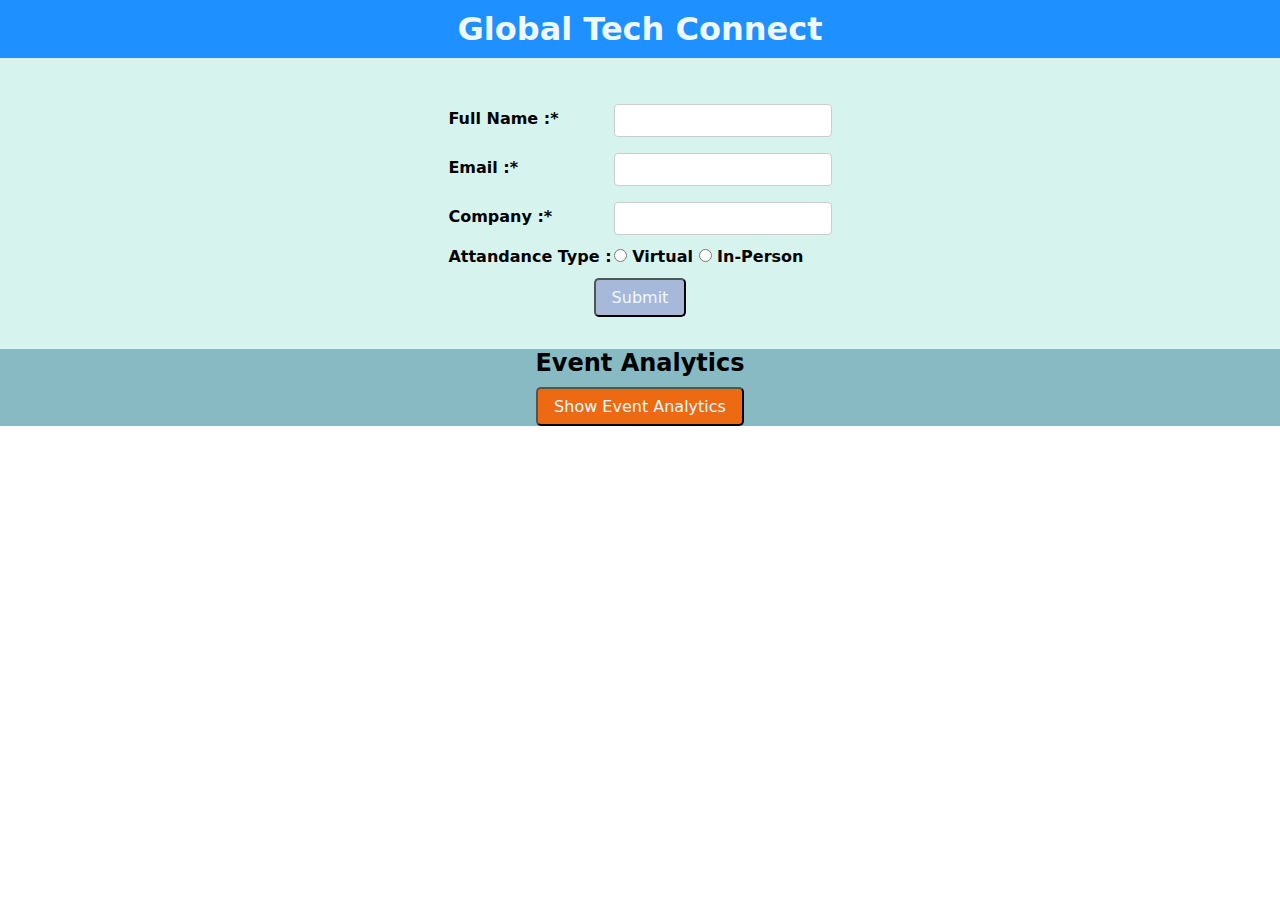
<file: LabExamWebTech/index.html>
<!DOCTYPE html>
<html lang="en">
<head>
    <meta charset="UTF-8">
    <meta name="viewport" content="width=device-width, initial-scale=1.0">
    <link rel="stylesheet" href="style.css">
    <title>Global Tech Connect</title>
</head>
<body>
    <div id="nav"><h1>Global Tech Connect</h1></div>

    <div id="container">
            <table>
        <tr>
            <td><label>Full Name :*</label>
                <p id="nameErr"></p>
            </td>

            <td><input type="text" name="" id="fname">
            </td>
        </tr>

        <tr>
            <td><label>Email :*</label>
                <p id="emailErr"></p>
            </td>
            <td><input type="email" name="" id="femail">
            </td>
        </tr>

        <tr>
            <td><label>Company :*</label></td>
            <td><input type="text" name="" id="fcomp">
            </td>
            
        </tr>
        <tr>
            <td><label>Attandance Type :</label>
            <p id="typeerr"></p>
            </td>
            <td>
                <input type="radio" id="virtual-r" value="">
                <label for="attentype">Virtual</label>
                <input type="radio" id="inperson-r" value="">
                <label for="attentype">In-Person</label><br>
            </td>
        </tr>

        <tr><td colspan="2" id="btn-td"><button id="btn-sub" onclick="formvalidation()">Submit</button></td></tr>
    </table>
    </div>

    <div id="anl-div">
        <h2>Event Analytics</h2>
        <button id="btn-anl" onclick="showAnalytics()">Show Event Analytics</button>
        <div id="info-div">
        <p>Total Number of Registrants: 10</p>
        <p>Virtual: 4</p>
        <p>In-person: 6</p>
        </div>
    </div>

    <script src="script.js"></script>
</body>
</html>
</file>
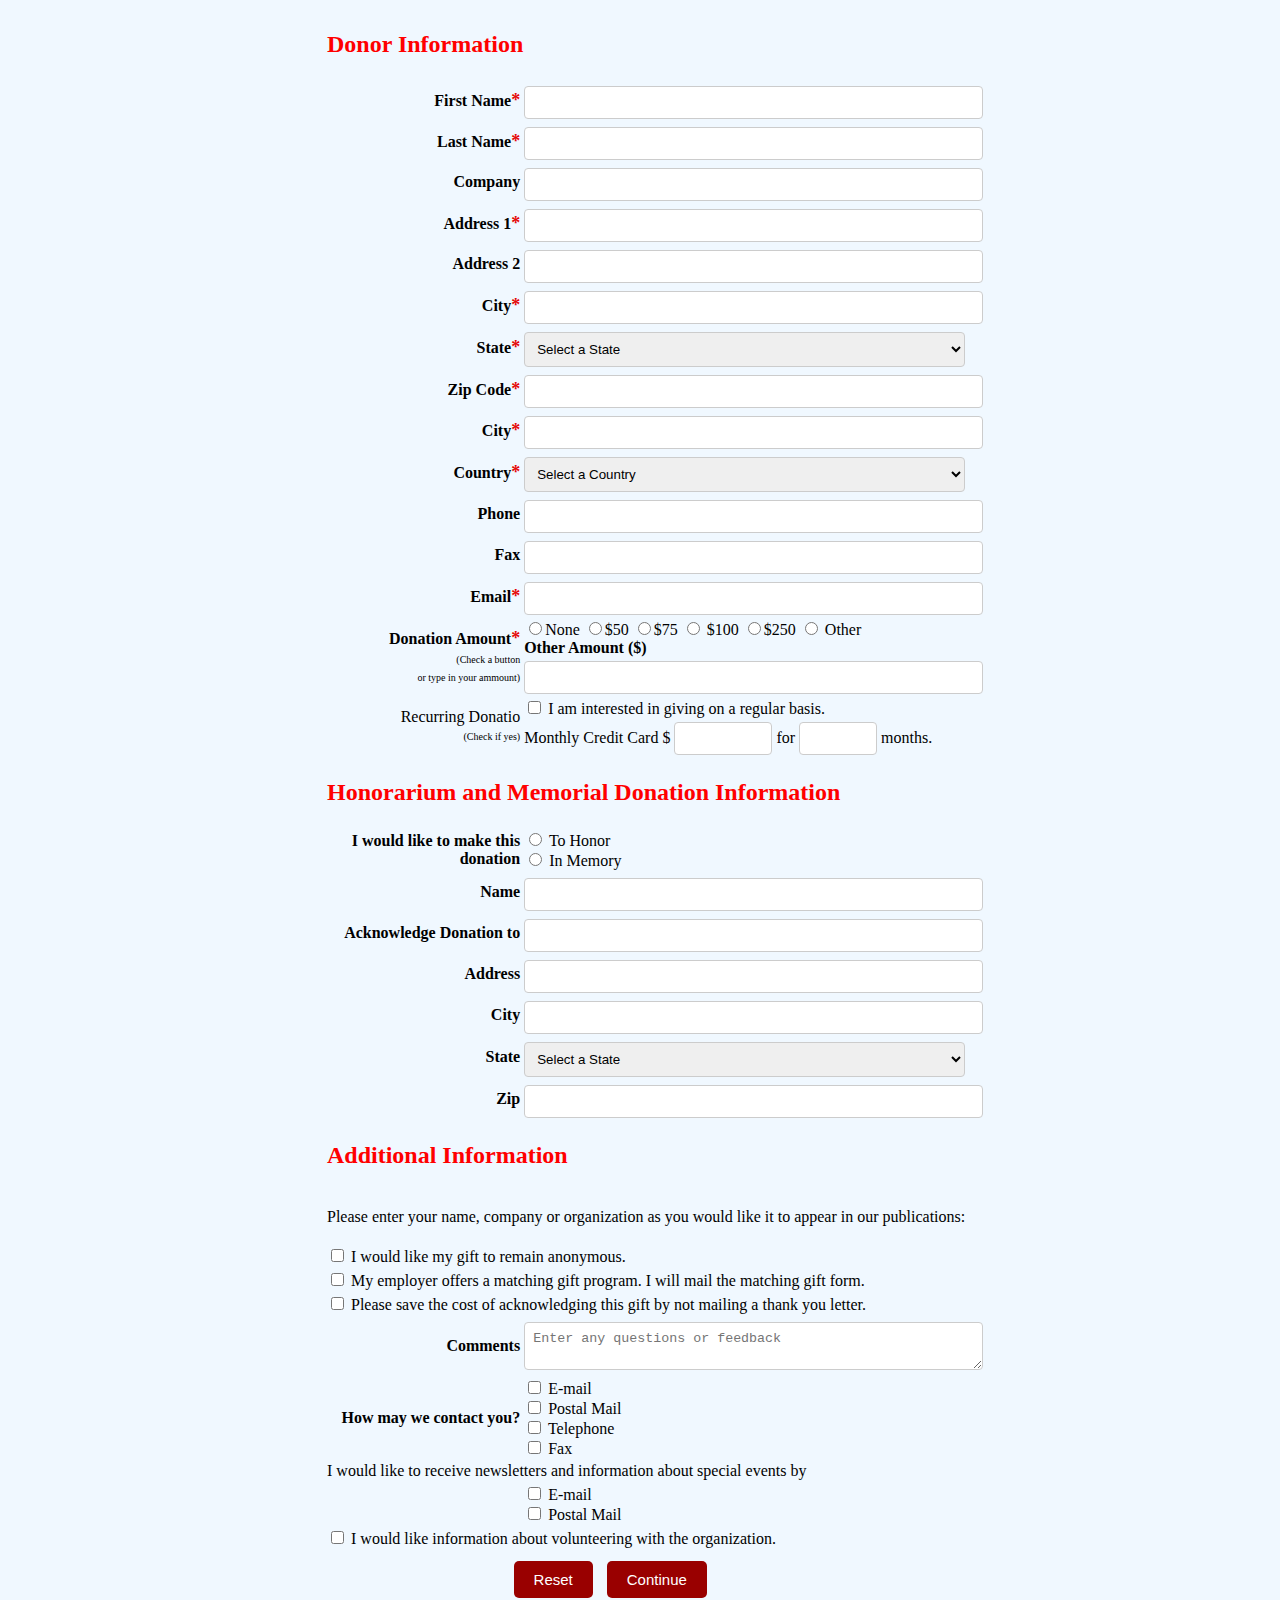
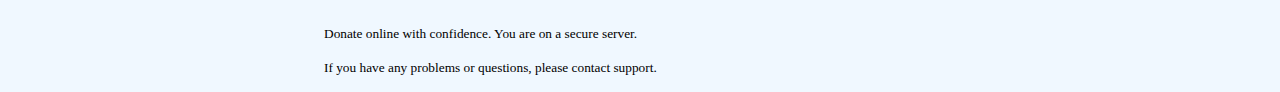
<file: labtask1Form/index.html>
<!DOCTYPE html>
<html lang="en">

<head>
    <meta charset="UTF-8">
    <meta name="viewport" content="width=device-width, initial-scale=1.0">
    <title>Donation Form</title>
    <link rel="stylesheet" href="styles.css">
</head>

<body>


    <form>
        <table>
            <tr><td colspan="2"> <h2>Donor Information</h2></td></tr>
            <tr>
                <td class="td1"> <label class="label-title">First Name<span class="sp-star">*</span></label></td>
                <td><input type="text" required></td>
            </tr>
            <tr>
                <td class="td1"><label class="label-title">Last Name<span class="sp-star">*</span></label></td>
                <td><input type="text" required></td>
            </tr>
            <tr>
                <td class="td1"> <label class="label-title">Company</label></td>
                <td><input type="text" required></td>
            </tr>
            <tr>
                <td class="td1"> <label class="label-title">Address 1<span class="sp-star">*</span></label></td>
                <td><input type="text" required></td>
            </tr>
            <tr>
                <td class="td1"> <label class="label-title">Address 2</label></td>
                <td><input type="text" required></td>
            </tr>
            <tr>
                <td class="td1"> <label class="label-title">City<span class="sp-star">*</span></label></td>
                <td><input type="text" required></td>
            </tr>
            <tr>
                <td class="td1"> <label class="label-title">State<span class="sp-star">*</span></label></td>
                <td> <select required>
                        <option>Select a State</option>
                        <option>California</option>
                        <option>New York</option>
                        <option>Texas</option>
                    </select></td>
            </tr>

            <tr>
                <td class="td1"> <label class="label-title">Zip Code<span class="sp-star">*</span></label></td>
                <td><input type="text" required></td>
            </tr>
            <tr>
                <td class="td1"> <label class="label-title">City<span class="sp-star">*</span></label></td>
                <td><input type="text" required></td>
            </tr>
            <tr>
                <td class="td1"> <label class="label-title">Country<span class="sp-star">*</span></label></td>
                <td> <select required>
                        <option>Select a Country</option>
                        <option>USA</option>
                        <option>Canada</option>
                        <option>UK</option>
                    </select></td>
            </tr>
            <tr>
                <td class="td1"> <label class="label-title">Phone</label></td>
                <td><input type="text" required></td>
            </tr>
            <tr>
                <td class="td1"> <label class="label-title">Fax</label></td>
                <td><input type="text" required></td>
            </tr>
            <tr>
                <td class="td1"> <label class="label-title">Email<span class="sp-star">*</span></label></td>
                <td><input type="text" required></td>
            </tr>

            <tr>
                <td class="td1"> <label class="label-title">Donation Amount<span class="sp-star">*</span></label>
                    <br>
                    <span>(Check a button<br> or type in your ammount)</span>
                </td>
                <td>
                    <div>
                        <input type="radio"><label>None</label> 
                        <input type="radio"><label>$50</label> 
                        <input type="radio"><label>$75</label> 
                        <input type="radio"> <label>$100</label>
                        <input type="radio"><label>$250</label> 
                        <input type="radio"> <label>Other</label>

                    </div>
                    <label class="label-title">Other Amount ($)</label>
                    <input type="number">
            </tr>

            <tr>
                <td class="td1">
                    <label>Recurring Donatio</label><br>
                    <span>(Check if yes)</span>
                </td>
                <td>
                    <label><input type="checkbox"> I am interested in giving on a regular basis.</label>
                    <br>
                    <label> Monthly Credit Card $
                        <input type="number" style="width:80px"> for
                        <input type="number" style="width:60px"> months.
                    </label>
                </td>

            </tr>
            <tr>
                <td colspan="2">
                    <h2>Honorarium and Memorial Donation Information</h2>
                </td>
            </tr>

            <tr>
                <td class="td1"> <label class="label-title">I would like to make this<br>donation</label></td>
                <td>
                    <div>
                        <label><input type="radio"> To Honor</label>
                        <br>
                        <label><input type="radio"> In Memory</label>
                    </div>
            </tr>


            <tr>
                <td class="td1"> <label class="label-title">Name</label></td>
                <td><input type="text" required></td>
            </tr>
            <tr>
                <td  class="td1"> <label class="label-title">Acknowledge Donation to</label></td>
                <td><input type="text" required></td>
            </tr>
            <tr>
                <td class="td1"> <label class="label-title">Address</label></td>
                <td><input type="text" required></td>
            </tr>
            <tr>
                <td  class="td1"> <label class="label-title">City</label></td>
                <td><input type="text" required></td>
            </tr>
            <tr>
                <td class="td1"> <label class="label-title">State</label></td>
                <td> <select required>
                        <option>Select a State</option>
                        <option>California</option>
                        <option>New York</option>
                        <option>Texas</option>
                    </select></td>
            </tr>

            <tr>
                <td class="td1"> <label class="label-title">Zip</label></td>
                <td><input type="text" required></td>
            </tr>


            <div class="section">
                <tr>
                    <td colspan="2">
                        <h2>Additional Information</h2>
                    </td>
                </tr>
                <tr>
                    <td colspan="2">
                        <p>Please enter your name, company or organization as you would like it to appear in our
                            publications:</p>
                    </td>
                </tr>

                <tr>
                    <td colspan="2"><label><input type="checkbox"> I would like my gift to remain anonymous.</label>
                    </td>
                </tr>
                <tr>
                    <td colspan="2"><label><input type="checkbox"> My employer offers a matching gift program. I will
                            mail the matching
                            gift form.</label></td>
                </tr>
                <tr>
                    <td colspan="2"><label><input type="checkbox"> Please save the cost of acknowledging this gift by
                            not mailing a
                            thank you letter.</label></td>
                </tr>
            </div>

            <tr>
                <td class="td1"> <label class="label-title">Comments</label></td>
                <td><textarea placeholder="Enter any questions or feedback"></textarea>
                </td>
            </tr>

            <tr>
                <td class="td1"> <label class="label-title">How may we contact you?</label></td>
                <td>
                    <div>
                        <label><input type="checkbox"> E-mail</label><br>
                        <label><input type="checkbox"> Postal Mail</label><br>
                        <label><input type="checkbox"> Telephone</label><br>
                        <label><input type="checkbox"> Fax</label>
                    </div>
                </td>
            </tr>

            <tr>
                <td colspan="2">
                    <span class="cm-sp">I would like to receive newsletters and information about special events by</span>
                </td>
            </tr>
            <tr>
                <td></td>
                <td>
                    <div>
                        <label><input type="checkbox"> E-mail</label><br>
                        <label><input type="checkbox"> Postal Mail</label><br>
                    </div>
                </td>
            </tr>
            <tr>
                <td colspan="2"> <label><input type="checkbox"> I would like information about volunteering with the
                        organization.</label></td>
            </tr>

        </table>

        <div class="buttons">
            <button type="reset">Reset</button>
            <button type="submit">Continue</button>
        </div>

        <p><small>Donate online with confidence. You are on a secure server.</small></p>
        <p><small>If you have any problems or questions, please contact support.</small></p>
    </form>

</body>

</html>
</file>
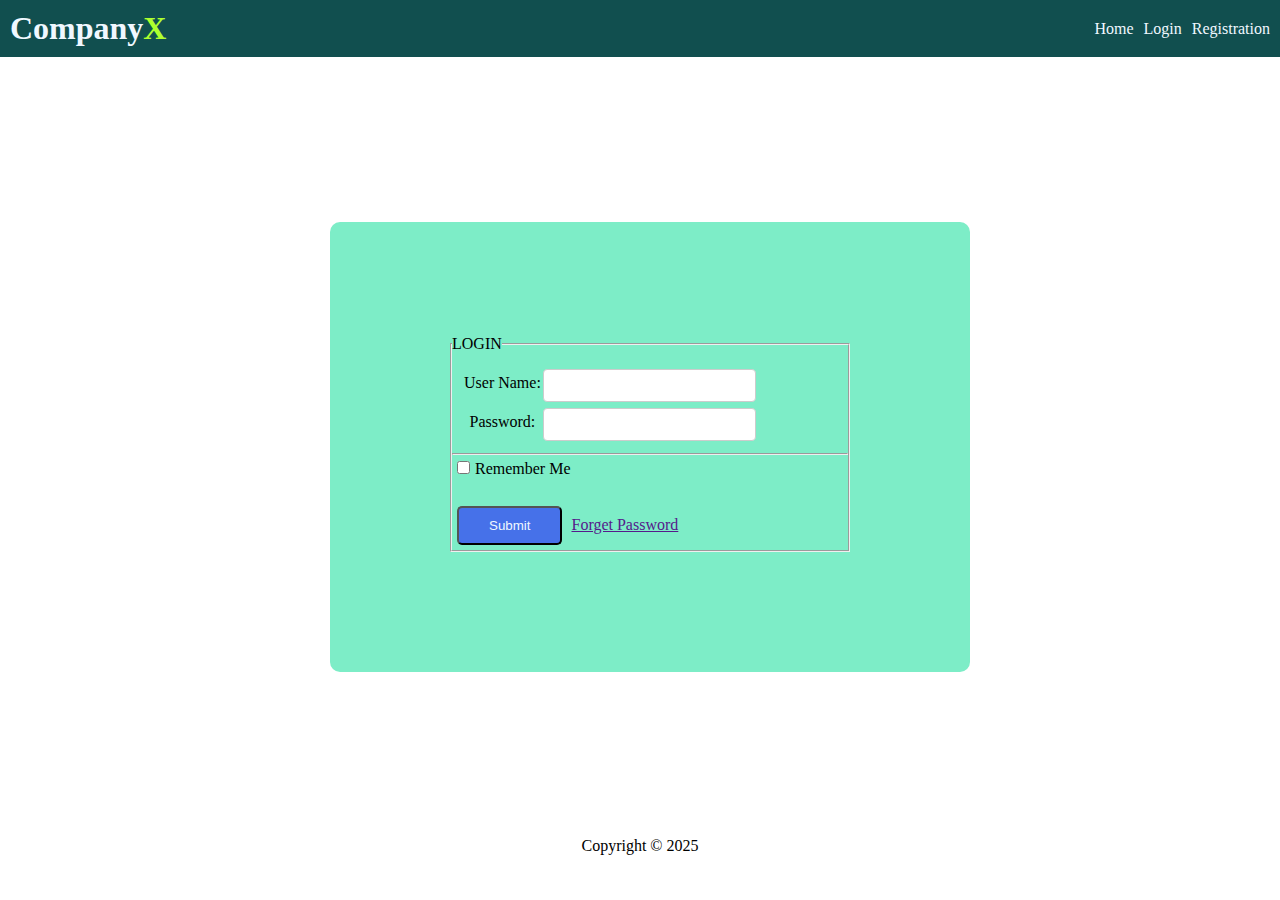
<file: labtask2loginForm/index.html>
<!DOCTYPE html>
<html lang="en">

<head>
    <meta charset="UTF-8">
    <meta name="viewport" content="width=device-width, initial-scale=1.0">
    <link rel="stylesheet" href="styles.css">
    <title>Log in Form</title>
</head>

<body>
<header>
    <div class="nav-menu">
        <div class="cname">
            <h1>Company<span>X</span></h1>
        </div>
        <div class="list">
            <ul id="ulindx">
                <li><a href="/home.html" >Home</a></li>
                <li><a href="/home.html">Login</a></li>
                <li><a href="">Registration</a></li>
            </ul>
        </div>
    </div>
    </header>

    <main>
        <div class="container">
            <div class="info">
                <form>
                    <fieldset>
                        <legend>LOGIN</legend>
                        <table>
                            <tr>
                                <td> <label for="name">User Name:</label>
                                </td>
                                <td><input type="text" id="name" name="name">
                                </td>
                            </tr>
                            <tr>
                                <td> <label for="password">Password:</label></td>
                                <td> <input type="password" id="password" name="password">
                                </td>
                            </tr>
                        </table>

                        <hr>
                        <div id="rm-lebel">
                            <label  for="chk"><input type="checkbox" name="" id="chk">Remember Me</label>
                        </div>
                        <br>
                        <button>Submit</button>
                        <a href="">Forget Password</a>
                    </fieldset>
                </form>
            </div>
        </div>

    </main>


    <footer>
        <p>Copyright &#169; 2025</p>
    </footer>
</body>

</html>
</file>
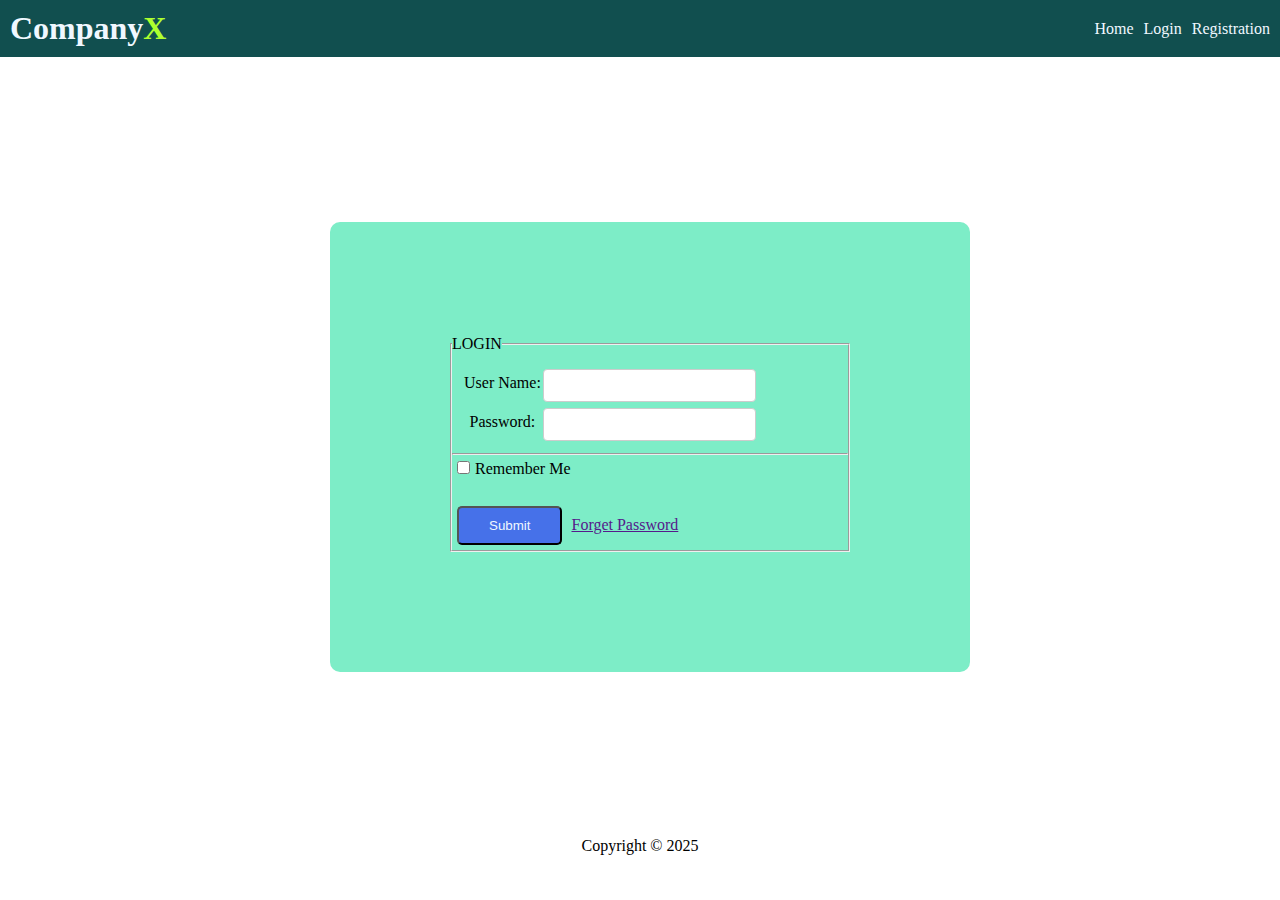
<file: labtask4loginFormvalidation/index.html>
<!DOCTYPE html>
<html lang="en">

<head>
    <meta charset="UTF-8">
    <meta name="viewport" content="width=device-width, initial-scale=1.0">
    <link rel="stylesheet" href="styles.css">
    <title>Log in Form</title>
</head>

<body>
<header>
    <div class="nav-menu">
        <div class="cname">
            <h1>Company<span>X</span></h1>
        </div>
        <div class="list">
            <ul id="ulindx">
                <li><a href="/home.html" >Home</a></li>
                <li><a href="/home.html">Login</a></li>
                <li><a href="">Registration</a></li>
            </ul>
        </div>
    </div>
    </header>

    <main>
        <div class="container">
            <div class="info">
                <form id="myform">
                    <fieldset>
                        <legend>LOGIN</legend>
                        <table>
                            <tr>
                                <td> <label for="name">User Name:</label>
                                </td>
                                <td><input type="text" id="namef" name="name">
                                     <p id="nameErr" style="color:red"></p>
                                </td>
                               
                            </tr>
                            <tr>
                                <td> <label for="password">Password:</label>
                                </td>
                                <td> <input type="password" id="password" name="password">
                                    <p id="passwordErr" style="color:red"></p>
                                </td>
                                
                            </tr>
                        </table>

                        <hr>
                        <div id="rm-lebel">
                            <label  for="chk"><input type="checkbox" name="" id="chk">Remember Me</label>
                        </div>
                        <br>
                        <button onclick="formvalidation(event)">Submit</button>
                        <a href="">Forget Password</a>
                    </fieldset>
                </form>
            </div>
        </div>

    </main>


    <footer>
        <p>Copyright &#169; 2025</p>
    </footer>

    <script src="script.js"></script>
</body>

</html>
</file>
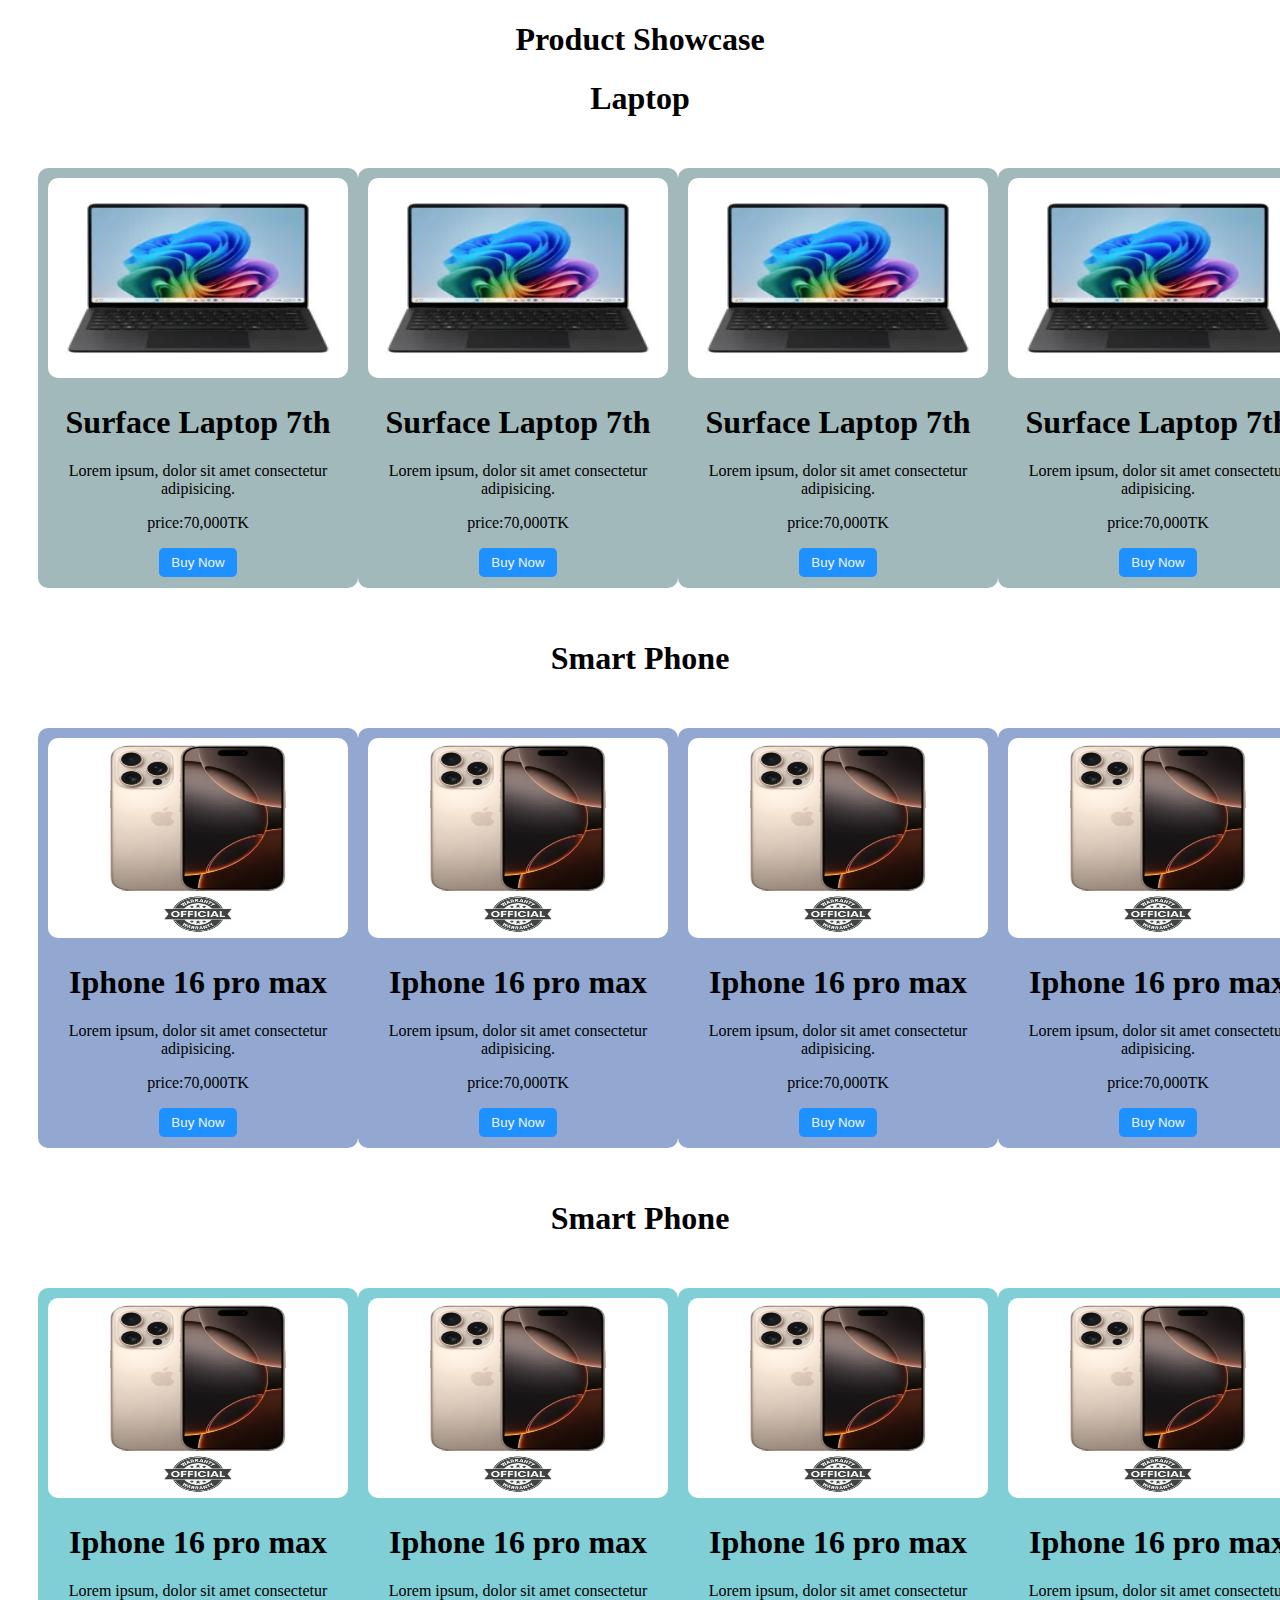
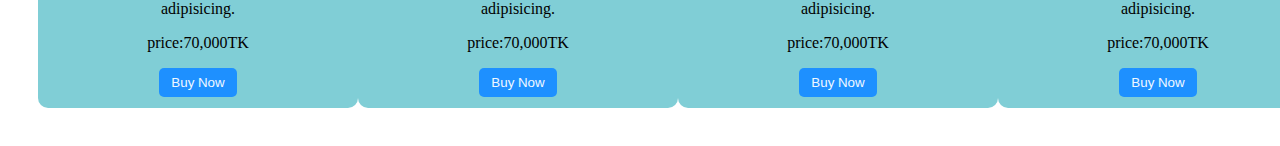
<file: Labtask3OnlineShop/view/index.html>
<!DOCTYPE html>
<html lang="en">

<head>
    <meta charset="UTF-8">
    <meta name="viewport" content="width=device-width, initial-scale=1.0">
    <title>Product Page</title>
    <link rel="stylesheet" href="style.css">
</head>

<body>
    <h1>Product Showcase</h1>
    <div>
        <h1>Laptop</h1>
        <div class="container">
            <div class="card card1">
                <img src="assests/surface-laptop-7th.png" alt="">
                <h1>Surface Laptop 7th</h1>
                <p>Lorem ipsum, dolor sit amet consectetur adipisicing.</p>
                <p>price:70,000TK</p>
                <a href="destination.html" target="_blank">
                    <button>Buy Now</button>
                </a>
            </div>
            <div class="card card1">
                <img src="assests/surface-laptop-7th.png" alt="">
                <h1>Surface Laptop 7th</h1>
                <p>Lorem ipsum, dolor sit amet consectetur adipisicing.</p>
                <p>price:70,000TK</p>
                <a href="destination.html" target="_blank">
                    <button>Buy Now</button>
                </a>
            </div>
            <div class="card card1">
                <img src="assests/surface-laptop-7th.png" alt="">
                <h1>Surface Laptop 7th</h1>
                <p>Lorem ipsum, dolor sit amet consectetur adipisicing.</p>
                <p>price:70,000TK</p>
                <a href="destination.html" target="_blank">
                    <button>Buy Now</button>
                </a>
            </div>
            <div class="card card1">
                <img src="assests/surface-laptop-7th.png" alt="">
                <h1>Surface Laptop 7th</h1>
                <p>Lorem ipsum, dolor sit amet consectetur adipisicing.</p>
                <p>price:70,000TK</p>
                <a href="destination.html" target="_blank">
                    <button>Buy Now</button>
                </a>
            </div>

        </div>
    </div>

    <div>
        <h1>Smart Phone</h1>
        <div class="container">
            <div class="card card2">
                <img src="assests/iphone-16-pro-max.png" alt="">
                <h1>Iphone 16 pro max</h1>
                <p>Lorem ipsum, dolor sit amet consectetur adipisicing.</p>
                <p>price:70,000TK</p>
                <a href="destination.html" target="_blank">
                    <button>Buy Now</button>
                </a>
            </div>
            <div class="card card2">
                <img src="assests/iphone-16-pro-max.png" alt="">
                <h1>Iphone 16 pro max</h1>
                <p>Lorem ipsum, dolor sit amet consectetur adipisicing.</p>
                <p>price:70,000TK</p>
                <a href="destination.html" target="_blank">
                    <button>Buy Now</button>
                </a>
            </div>
            <div class="card card2">
                <img src="assests/iphone-16-pro-max.png" alt="">
                <h1>Iphone 16 pro max</h1>
                <p>Lorem ipsum, dolor sit amet consectetur adipisicing.</p>
                <p>price:70,000TK</p>
                <a href="destination.html" target="_blank">
                    <button>Buy Now</button>
                </a>
            </div>
            <div class="card card2">
                <img src="assests/iphone-16-pro-max.png" alt="">
                <h1>Iphone 16 pro max</h1>
                <p>Lorem ipsum, dolor sit amet consectetur adipisicing.</p>
                <p>price:70,000TK</p>
                <a href="destination.html" target="_blank">
                    <button>Buy Now</button>
                </a>
            </div>

        </div>
    </div>

    <div>
        <h1>Smart Phone</h1>
        <div class="container">
            <div class="card card3">
                <img src="assests/iphone-16-pro-max.png" alt="">
                <h1>Iphone 16 pro max</h1>
                <p>Lorem ipsum, dolor sit amet consectetur adipisicing.</p>
                <p>price:70,000TK</p>
                <a href="destination.html" target="_blank">
                    <button>Buy Now</button>
                </a>
            </div>
            <div class="card card3">
                <img src="assests/iphone-16-pro-max.png" alt="">
                <h1>Iphone 16 pro max</h1>
                <p>Lorem ipsum, dolor sit amet consectetur adipisicing.</p>
                <p>price:70,000TK</p>
                <a href="destination.html" target="_blank">
                    <button>Buy Now</button>
                </a>
            </div>
            <div class="card card3">
                <img src="assests/iphone-16-pro-max.png" alt="">
                <h1>Iphone 16 pro max</h1>
                <p>Lorem ipsum, dolor sit amet consectetur adipisicing.</p>
                <p>price:70,000TK</p>
                <a href="destination.html" target="_blank">
                    <button>Buy Now</button>
                </a>
            </div>
            <div class="card card3">
                <img src="assests/iphone-16-pro-max.png" alt="">
                <h1>Iphone 16 pro max</h1>
                <p>Lorem ipsum, dolor sit amet consectetur adipisicing.</p>
                <p>price:70,000TK</p>
                <a href="destination.html" target="_blank">
                    <button>Buy Now</button>
                </a>
            </div>

        </div>
    </div>
</body>

</html>
</file>
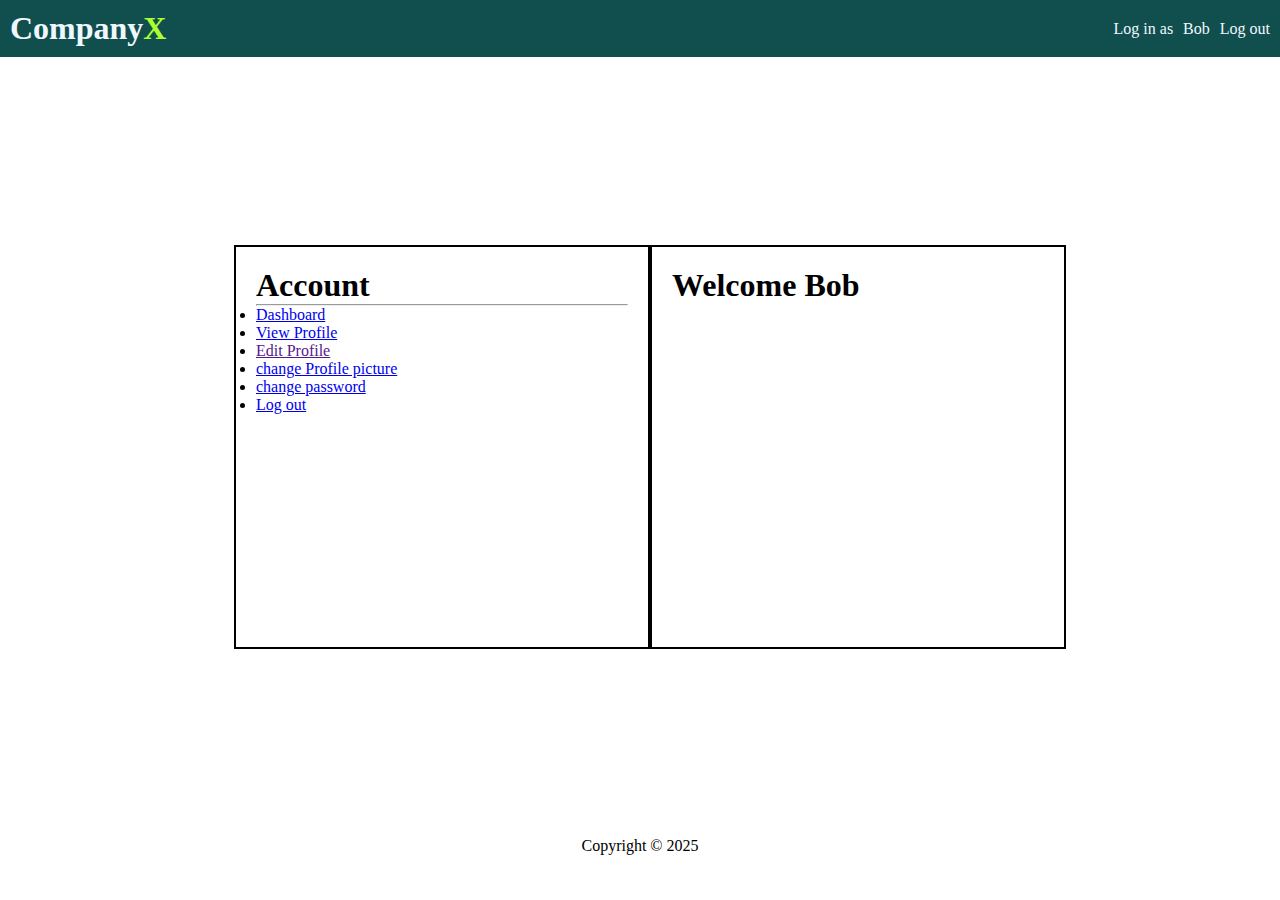
<file: labtask2loginForm/home.html>
<!DOCTYPE html>
<html lang="en">
<head>
    <meta charset="UTF-8">
    <meta name="viewport" content="width=device-width, initial-scale=1.0">
    <title>Home</title>
    <link rel="stylesheet" href="styles.css">
</head>
<body>
    <header>
    <div class="nav-menu">
        <div class="cname">
            <h1>Company<span>X</span></h1>
        </div>
        <div class="list">
            <ul id="ulindx">
                <li>Log in as</li>
                <li><a href="/home.html">Bob</a></li>
                <li><a href="/index.html">Log out</a></li>
            </ul>
        </div>
    </div>
    </header>

    <main>
        <div class="containe2">
            <div class="sidemenu">
                <h1>Account</h1>
                <hr>
            <div>
                <ul>
                <li><a href="/home.html" >Dashboard</a></li>
                <li><a href="/home.html">View Profile</a></li>
                <li><a href="">Edit Profile</a></li>
                 <li><a href="/home.html">change Profile picture</a></li>
                  <li><a href="/home.html">change password</a></li>
                   <li><a href="/home.html">Log out</a></li>
            </ul>
            </div>
                
            </div>
            <div id="side-menu-r">
                <h1>Welcome Bob</h1>
            </div>

        </div>

    </main>

        <footer>
        <p>Copyright &#169; 2025</p>
    </footer>
    
</body>
</html>
</file>
<file: LabExamWebTech/style.css>
*{
    margin: 0px;
    padding: 0px;
    font-family:system-ui, -apple-system, BlinkMacSystemFont, 'Segoe UI', Roboto, Oxygen, Ubuntu, Cantarell, 'Open Sans', 'Helvetica Neue', sans-serif;
}
#container{
    background-color: #D6F4ED;
}

#anl-div{
   background-color:#87BAC3 ;
   display: flex;
   flex-direction: column;
   justify-content: center;
   gap: 10px;
   align-items: center;
}

#nav{
    background-color: dodgerblue;
    color: aliceblue;
    text-align: center;
    padding: 10px;
}

#nameErr,#emailErr,#typeerr{
    color: red;
}
input[type="text"],
input[type="email"]{
  width: 200px;
  padding: 8px;
  margin-top: 4px;
  border: 1px solid #ccc;
  border-radius: 4px;
}
table{
    padding: 30px;
    margin: auto;
    font-weight: 600;
}

table td{
    padding-top: 10px;
}
table #btn-td{
    text-align: center;
}

#btn-sub,#btn-anl{
    padding: 8px 16px;
    font-size: medium;
    font-weight: 500;
    color:aliceblue;
    background-color: rgb(167, 185, 219);
    border-radius: 5px;
    cursor: pointer;
}
#btn-anl{
    background-color: rgb(237, 106, 18);
}


#btn-sub:hover{
    background-color: cornflowerblue;
}

#info-div{
    padding: 10px;
    display:none;
    font-size: larger;
    font-weight: 500;
    border: 2px solid whitesmoke;
    margin-bottom: 5px;
}
</file>
<file: labtask1Form/styles.css>
body {
  background-color: aliceblue;
}

form {
  margin-left: 25%;
}

.td1 {
  text-align: right;
}

.label-title {
  font-weight: bold;
}

.sp-star{
    color: rgb(229, 6, 6);
    font-size: large;
}
input[type="text"],
input[type="email"],
input[type="number"],
select,
textarea {
  width: 100%;
  padding: 8px;
  margin-top: 4px;
  border: 1px solid #ccc;
  border-radius: 4px;
}

h2 {
  color: red;
}

span {
  font-size: x-small;
}

.cm-sp {
  font-size: medium;
}
.buttons {
  padding: 10px 20%;
}
button {
  background: #900;
  color: white;
  border: none;
  padding: 10px 20px;
  border-radius: 5px;
  font-size: 15px;
  cursor: pointer;
  margin-right: 10px;
}
</file>
<file: labtask2loginForm/styles.css>
*{
    margin:0;
    padding: 0;
}

.cname>h1>span{
    color: greenyellow;
}
.nav-menu{
    display: flex;
    justify-content: space-between;
    align-items: center;
    padding: 10px;
    background-color: rgb(17, 79, 79);
    color: aliceblue;
}

.list>#ulindx{
    display: flex;
    align-items: center;
    justify-content: space-between;
    list-style: none;
}
#ulindx>li{
    padding-left: 10px;
    
}

#ulindx>li>a{
    color: aliceblue;
    text-decoration: none;
    font-weight: 500;
}

 #ulindx>li>a:hover{
    color:coral;
}

main{
    display: flex;
    align-items: center;
    justify-content: center;
    width: 100%;
    height: calc(100vh - 200px);
    padding: 40px 10px;
}
.container{
    background-color: rgb(125, 237, 199);
    width: 50%;
    height: 50vh;
    display: flex;
    align-items: center;
    justify-content: center;
    border-radius: 10px;
}

footer{
    text-align: center;
    height: 60px;
}

.info{
    width: 400px;
    height: 50%;
}

table{
    padding: 10px;
    text-align: center;
}
input[type="text"],
input[type="password"]{
  width: 100%;
  padding: 8px;
  margin-top: 4px;
  border: 1px solid #ccc;
  border-radius: 4px;
}

input[type="checkbox"]{
    margin-right: 5px;
}
#rm-lebel{
    padding: 5px;
    gap: 5px;
}
button{
    padding: 10px 30px;
    border-radius: 5px;
    color: aliceblue;
    background-color: rgb(70, 113, 233);
    margin: 5px 5px;
}

.containe2{
    width: 100%;
     height: 80vh;
    display: flex;
    justify-content: center;
    align-items: center;
    margin: 20px;
}
.sidemenu,#side-menu-r{
    width: 30%;
    border: 2px solid black;
    height: 50%;
    padding: 20px;
}
</file>
<file: labtask4loginFormvalidation/styles.css>
*{
    margin:0;
    padding: 0;
}

.cname>h1>span{
    color: greenyellow;
}
.nav-menu{
    display: flex;
    justify-content: space-between;
    align-items: center;
    padding: 10px;
    background-color: rgb(17, 79, 79);
    color: aliceblue;
}

.list>#ulindx{
    display: flex;
    align-items: center;
    justify-content: space-between;
    list-style: none;
}
#ulindx>li{
    padding-left: 10px;
    
}

#ulindx>li>a{
    color: aliceblue;
    text-decoration: none;
    font-weight: 500;
}

 #ulindx>li>a:hover{
    color:coral;
}

main{
    display: flex;
    align-items: center;
    justify-content: center;
    width: 100%;
    height: calc(100vh - 200px);
    padding: 40px 10px;
}
.container{
    background-color: rgb(125, 237, 199);
    width: 50%;
    height: 50vh;
    display: flex;
    align-items: center;
    justify-content: center;
    border-radius: 10px;
}

footer{
    text-align: center;
    height: 60px;
}

.info{
    width: 400px;
    height: 50%;
}

table{
    padding: 10px;
    text-align: center;
}
input[type="text"],
input[type="password"]{
  width: 100%;
  padding: 8px;
  margin-top: 4px;
  border: 1px solid #ccc;
  border-radius: 4px;
}

input[type="checkbox"]{
    margin-right: 5px;
}
#rm-lebel{
    padding: 5px;
    gap: 5px;
}
button{
    padding: 10px 30px;
    border-radius: 5px;
    color: aliceblue;
    background-color: rgb(70, 113, 233);
    margin: 5px 5px;
}

.containe2{
    width: 100%;
     height: 80vh;
    display: flex;
    justify-content: center;
    align-items: center;
    margin: 20px;
}
.sidemenu,#side-menu-r{
    width: 30%;
    border: 2px solid black;
    height: 50%;
    padding: 20px;
}
</file>
<file: Labtask3OnlineShop/view/style.css>
.container{
    display: flex;
    align-items: center;
    justify-content: space-between;
    padding: 30px;
   
}

h1{
    text-align: center;
}

.card{
    width: 300px;
    height: 400px;
    background-color: #a2b9bc;
     border-radius: 10px;
    padding:10px;
    text-align: center;
}

.card:hover{
    outline: 7px solid yellow;;
}
.card2{
    background-color: #92a8d1;
}
.card3{
    background-color: #80ced6;
}

img{
    width: 300px;
    height: 50%;
    border-radius: 10px;
}

button{
    color: aliceblue;
    padding: 7px 12px;
    background-color: dodgerblue;
    border: none;
    border-radius: 5px;
    cursor: pointer;

}
</file>
